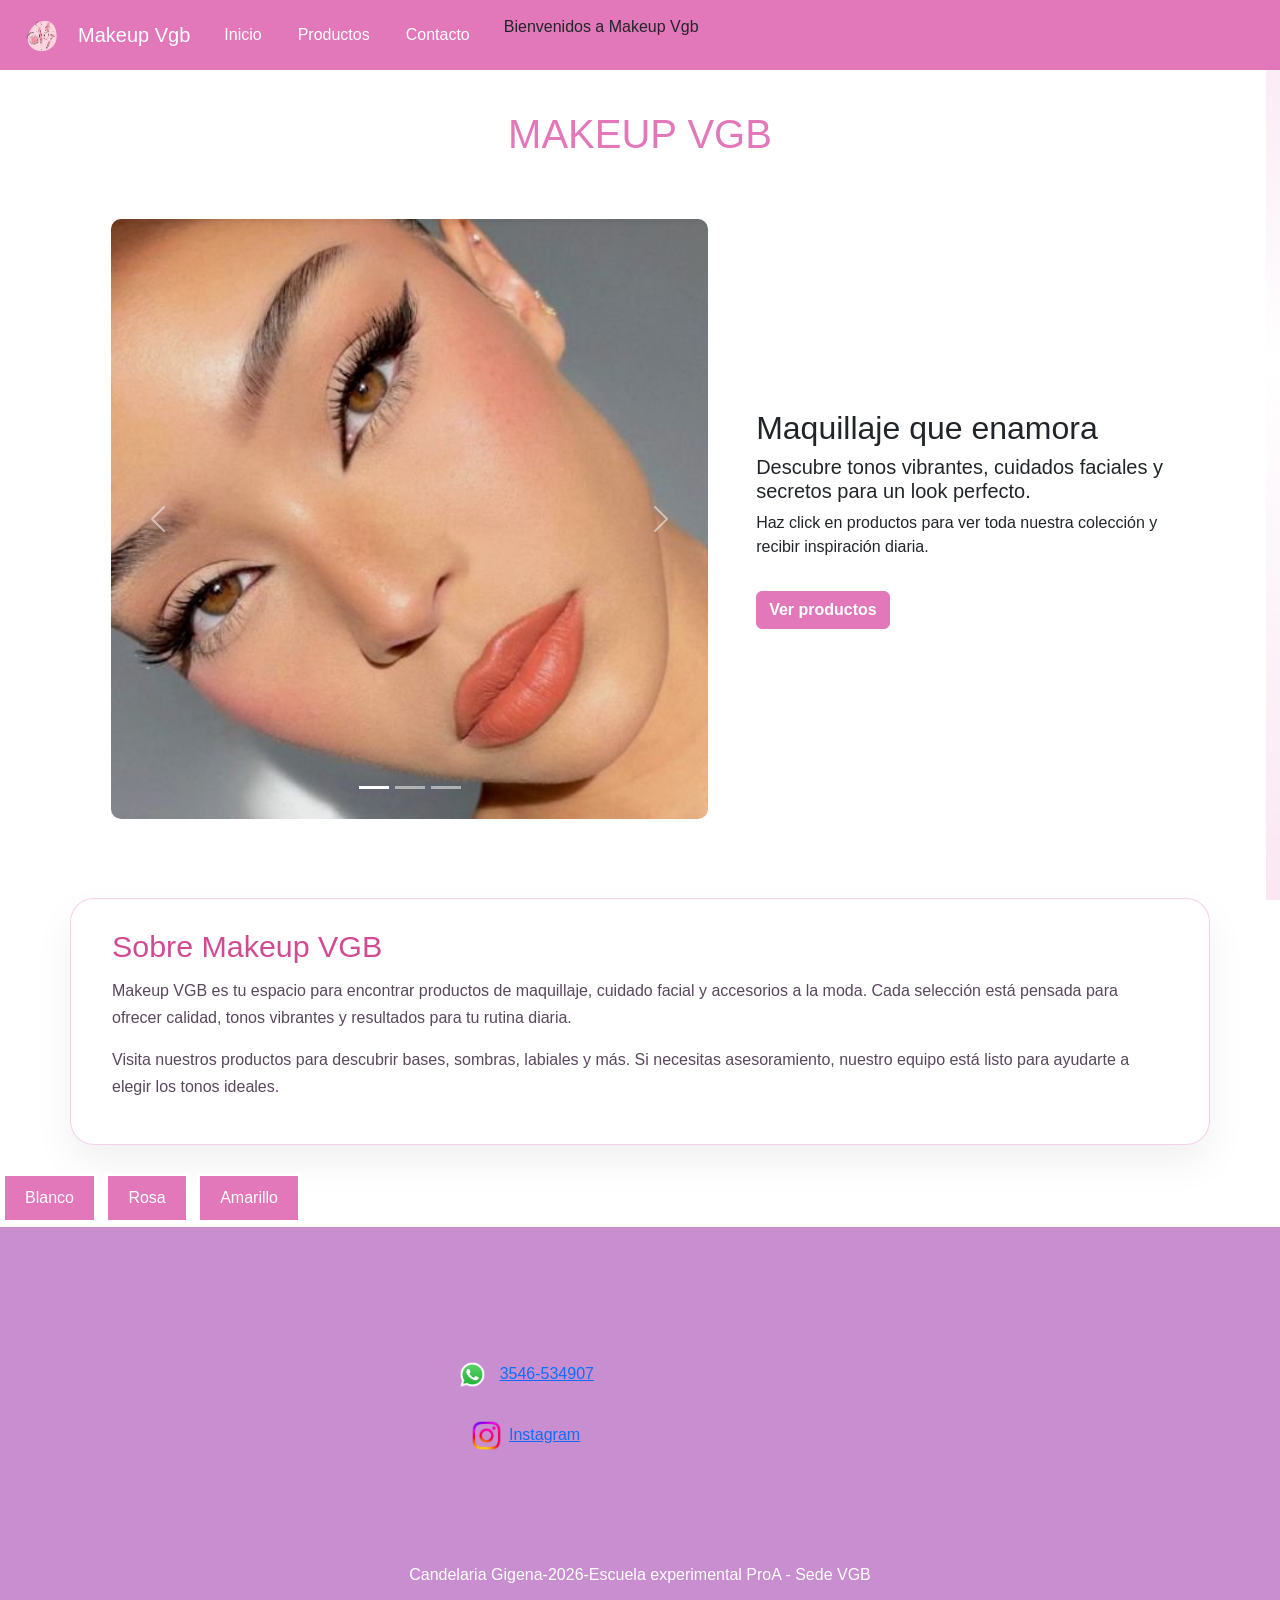
<file: index.html>
<!DOCTYPE html>
<html lang="es">
<head>
    <meta charset="UTF-8">
    <meta name="viewport" content="width=device-width, initial-scale=1.0">
    <title>inicio</title>
    <link href="https://cdn.jsdelivr.net/npm/bootstrap@5.3.3/dist/css/bootstrap.min.css" rel="stylesheet">
    <link rel="stylesheet" href="style.css">
    <link rel="icon" type="image/x-icon" href="img/icono-removebg-preview.png">
</head>
<body>
  <nav class="navbar navbar-expand-lg navbar navbar-dark">
        <div class="container-fluid">
            <a class="navbar-brand d-flex align-items-center" href="#">
                <img src="img/maquillajelogo-removebg-preview.png" alt="Mi logo" width="40">
                <div class="ms-3 d-flex flex-column">
                    <p id="texto" class="mb-0" onclick="window.location.href='index.html'">Makeup Vgb</p>
                </div>
              
            </a>
            <button class="navbar-toggler" type="button" data-bs-toggle="collapse" data-bs-target="#menuBootstrap">
                <span class="navbar-toggler-icon"></span>
            </button>
            <div class="collapse navbar-collapse" id="menuBootstrap">
                <ul class="navbar-nav mb-3 mb-lg-0">
                    <li class="nav-item">
                        <a class="nav-link" href="index.html">Inicio</a>
                    </li>
                    <li class="nav-item">
                        <a class="nav-link" href="productos.html">Productos</a>
                    </li>
                    <li class="nav-item">
                        <a class="nav-link" href="contactos.html">Contacto</a>
                    </li>
                     <div class="ms-3 d-flex flex-column">
                        <p id="texto" class="mb-0" onclick="cambioTexto(this)">Bienvenidos a Makeup Vgb</p>
                    </div>
                </ul>
            </div>
        </div>
    </nav>
   
 <script type="text/Javascript">
    function cambioTexto(texto) {
        texto.innerHTML = "Todos los productos que buscas en un solo lugar";
        texto.style.backgroundColor = "#dda2c7";
    }
 </script>
<h1>MAKEUP VGB</h1>

 <div class="container py-5">
  <div class="row align-items-center gx-5">
    <div class="col-lg-7">
      <div id="carouselExampleIndicators" class="carousel slide my-carousel" data-bs-ride="carousel">
        <div class="carousel-indicators">
          <button type="button" data-bs-target="#carouselExampleIndicators" data-bs-slide-to="0" class="active" aria-current="true" aria-label="Slide 1"></button>
          <button type="button" data-bs-target="#carouselExampleIndicators" data-bs-slide-to="1" aria-label="Slide 2"></button>
          <button type="button" data-bs-target="#carouselExampleIndicators" data-bs-slide-to="2" aria-label="Slide 3"></button>
        </div>
        <div class="carousel-inner">
          <div class="carousel-item active">
            <img src="img/cara.jpg" class="d-block w-100" alt="...">
          </div>
          <div class="carousel-item">
            <img src="img/ojos.jpg" class="d-block w-100" alt="...">
          </div>
          <div class="carousel-item">
            <img src="img/laios.jpg" class="d-block w-100" alt="...">
          </div>
        </div>
        <button class="carousel-control-prev" type="button" data-bs-target="#carouselExampleIndicators" data-bs-slide="prev">
          <span class="carousel-control-prev-icon" aria-hidden="true"></span>
          <span class="visually-hidden">Previous</span>
        </button>
        <button class="carousel-control-next" type="button" data-bs-target="#carouselExampleIndicators" data-bs-slide="next">
          <span class="carousel-control-next-icon" aria-hidden="true"></span>
          <span class="visually-hidden">Next</span>
        </button>
      </div>
    </div>
    <div class="col-lg-5">
        <h2>Maquillaje que enamora</h2>
        <h5>Descubre tonos vibrantes, cuidados faciales y secretos para un look perfecto.</h5>
        <p>Haz click en productos para ver toda nuestra colección y recibir inspiración diaria.</p>
        <a href="productos.html" class="btn btn-pink mt-3">Ver productos</a>
      </div>
    </div>
  </div>
</div>

<section class="container py-4 info-section">
  <div class="row">
    <div class="col-12">
      <h2>Sobre Makeup VGB</h2>
      <p>Makeup VGB es tu espacio para encontrar productos de maquillaje, cuidado facial y accesorios a la moda. Cada selección está pensada para ofrecer calidad, tonos vibrantes y resultados para tu rutina diaria.</p>
      <p>Visita nuestros productos para descubrir bases, sombras, labiales y más. Si necesitas asesoramiento, nuestro equipo está listo para ayudarte a elegir los tonos ideales.</p>
    </div>
  </div>
</section>

<button onclick="cambioColor('white')">Blanco</button>
<button onclick="cambioColor('pink')">Rosa</button>
<button onclick="cambioColor('yellow')">Amarillo</button>
<script type="text/Javascript">
    function cambioColor(color) {
        document.body.style.backgroundColor = color;
    }
 </script>


<footer class="footer">
   <div class="container">
    <div class="row">
      <div class="col-12 text-right">
  <div class="container text-center">
  <div class="row row-cols-2 row-cols-lg-5 g-2 g-lg-3">
    <div class="col">
      <div class="p-3"> <p><img src="img/whatsapp_logo.original_lBw0u7c-removebg-preview.png" width="45" alt="Makeup Vgb"> <a href="https://web.whatsapp.com/" target="_blank">3546-534907</a></p>
      <p><img src="img/ig-removebg-preview.png" width="45" alt="Makeup Vgb"><a class="instagram" href="https://www.instagram.com/?hl=es" target="_blank">Instagram</a></p></div>
    </div>
    <div class="col">
      <div class="p-3"><iframe src="https://www.google.com/maps/embed?pb=!1m18!1m12!1m3!1d1112.2739340228666!2d-64.57139076420773!3d-31.982968930671447!2m3!1f0!2f0!3f0!3m2!1i1024!2i768!4f13.1!3m3!1m2!1s0x95d2b1e3da657ce3%3A0x30e5f90ae19fbd32!2sEscuela%20Experimental%20ProA%20-%20Sede%20VGB!5e1!3m2!1ses!2sar!4v1780592514091!5m2!1ses!2sar" width="350" height="250" style="border:0;" allowfullscreen="" loading="lazy" referrerpolicy="no-referrer-when-downgrade" display="inline-block"></iframe></div>
    </div>
  </div>
        <p>Candelaria Gigena-2026-Escuela experimental ProA - Sede VGB</p>
</div>
</footer>

<script src="https://cdn.jsdelivr.net/npm/bootstrap@5.3.3/dist/js/bootstrap.bundle.min.js"></script>
</body>
</html>
</file>
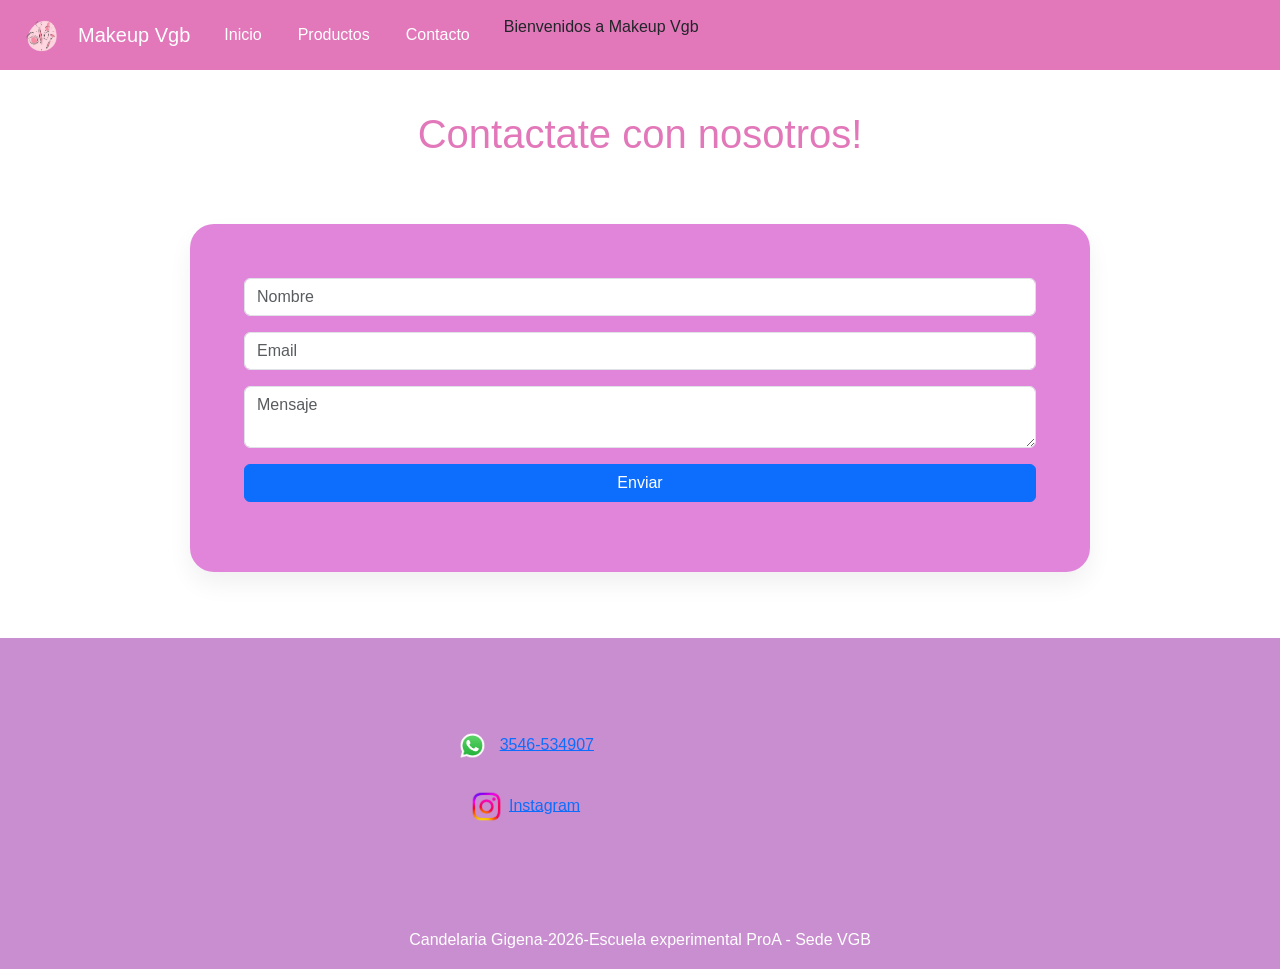
<file: contactos.html>
<!DOCTYPE html>
<html lang="es">
<head>
    <meta charset="UTF-8">
    <meta name="viewport" content="width=device-width, initial-scale=1.0">
    <title>Contactos</title>
    <link href="https://cdn.jsdelivr.net/npm/bootstrap@5.3.3/dist/css/bootstrap.min.css" rel="stylesheet">
    <link rel="stylesheet" href="contactos.css">
    <link rel="icon" type="image/x-icon" href="img/icono-removebg-preview.png">
</head>
<body>
    <nav class="navbar navbar-expand-lg navbar navbar-dark">
        <div class="container-fluid">
            <a class="navbar-brand d-flex align-items-center" href="#">
                <img src="img/maquillajelogo-removebg-preview.png" alt="Mi logo" width="40">
                <div class="ms-3 d-flex flex-column">
                    <p id="texto" class="mb-0" onclick="window.location.href='index.html'">Makeup Vgb</p>
                </div>
              
            </a>
            <button class="navbar-toggler" type="button" data-bs-toggle="collapse" data-bs-target="#menuBootstrap">
                <span class="navbar-toggler-icon"></span>
            </button>
            <div class="collapse navbar-collapse" id="menuBootstrap">
                <ul class="navbar-nav mb-3 mb-lg-0">
                    <li class="nav-item">
                        <a class="nav-link" href="index.html">Inicio</a>
                    </li>
                    <li class="nav-item">
                        <a class="nav-link" href="productos.html">Productos</a>
                    </li>
                    <li class="nav-item">
                        <a class="nav-link" href="contactos.html">Contacto</a>
                    </li>
                     <div class="ms-3 d-flex flex-column">
                        <p id="texto" class="mb-0" onclick="cambioTexto(this)">Bienvenidos a Makeup Vgb</p>
                    </div>
                </ul>
            </div>
        </div>
    </nav>
   
 <script type="text/Javascript">
    function cambioTexto(texto) {
        texto.innerHTML = "Todos los productos que buscas en un solo lugar";
        texto.style.backgroundColor = "#dda2c7";
    }
 </script>

<h1>Contactate con nosotros!</h1>
<div class="input-container">
    <input id="nombre" type="text" placeholder="Nombre" class="form-control mb-3">
    <input id="email" type="email" placeholder="Email" class="form-control mb-3">
    <textarea id="mensaje" placeholder="Mensaje" class="form-control mb-3"></textarea>
    <button type="button" class="btn btn-primary" style="height: 30%; width: 100%;" onclick="enviarFormulario()">Enviar</button>
    <div id="resultado" class="mt-3 text-success"></div>
</div>
<script type="text/javascript">
    function enviarFormulario() {
        var nombre = document.getElementById('nombre').value;
        var email = document.getElementById('email').value;
        var mensaje = document.getElementById('mensaje').value;
        var textoResultado = "Hola " + nombre + ", tu mensaje \"" + mensaje + "\" ha sido enviado correctamente. Nos pondremos en contacto contigo a través de tu email: " + email;
        document.getElementById('resultado').textContent = textoResultado;
    }
</script>

<footer class="footer">
   <div class="container">
    <div class="row">
      <div class="col-12 text-right">
  <div class="container text-center">
  <div class="row row-cols-2 row-cols-lg-5 g-2 g-lg-3">
    <div class="col">
      <div class="p-3"> <p><img src="img/whatsapp_logo.original_lBw0u7c-removebg-preview.png" width="45" alt="Makeup Vgb"> <a href="https://web.whatsapp.com/" target="_blank">3546-534907</a></p>
      <p><img src="img/ig-removebg-preview.png" width="45" alt="Makeup Vgb"><a class="instagram" href="https://www.instagram.com/?hl=es" target="_blank">Instagram</a></p></div>
    </div>
    <div class="col">
      <div class="p-3"><iframe src="https://www.google.com/maps/embed?pb=!1m18!1m12!1m3!1d1112.2739340228666!2d-64.57139076420773!3d-31.982968930671447!2m3!1f0!2f0!3f0!3m2!1i1024!2i768!4f13.1!3m3!1m2!1s0x95d2b1e3da657ce3%3A0x30e5f90ae19fbd32!2sEscuela%20Experimental%20ProA%20-%20Sede%20VGB!5e1!3m2!1ses!2sar!4v1780592514091!5m2!1ses!2sar" width="350" height="250" style="border:0;" allowfullscreen="" loading="lazy" referrerpolicy="no-referrer-when-downgrade" display="inline-block"></iframe></div>
    </div>
  </div>
        <p>Candelaria Gigena-2026-Escuela experimental ProA - Sede VGB</p>
</div>
</footer>

</form>
<script src="https://cdn.jsdelivr.net/npm/@popperjs/core@2.11.8/dist/umd/popper.min.js" integrity="sha384-I7E8VVD/ismYTF4hNIPjVp/Zjvgyol6VFvRkX/vR+Vc4jQkC+hVqc2pM8ODewa9r" crossorigin="anonymous"></script>
<script src="https://cdn.jsdelivr.net/npm/bootstrap@5.3.8/dist/js/bootstrap.min.js" integrity="sha384-G/EV+4j2dNv+tEPo3++6LCgdCROaejBqfUeNjuKAiuXbjrxilcCdDz6ZAVfHWe1Y" crossorigin="anonymous"></script>
</body>
</html>
</file>
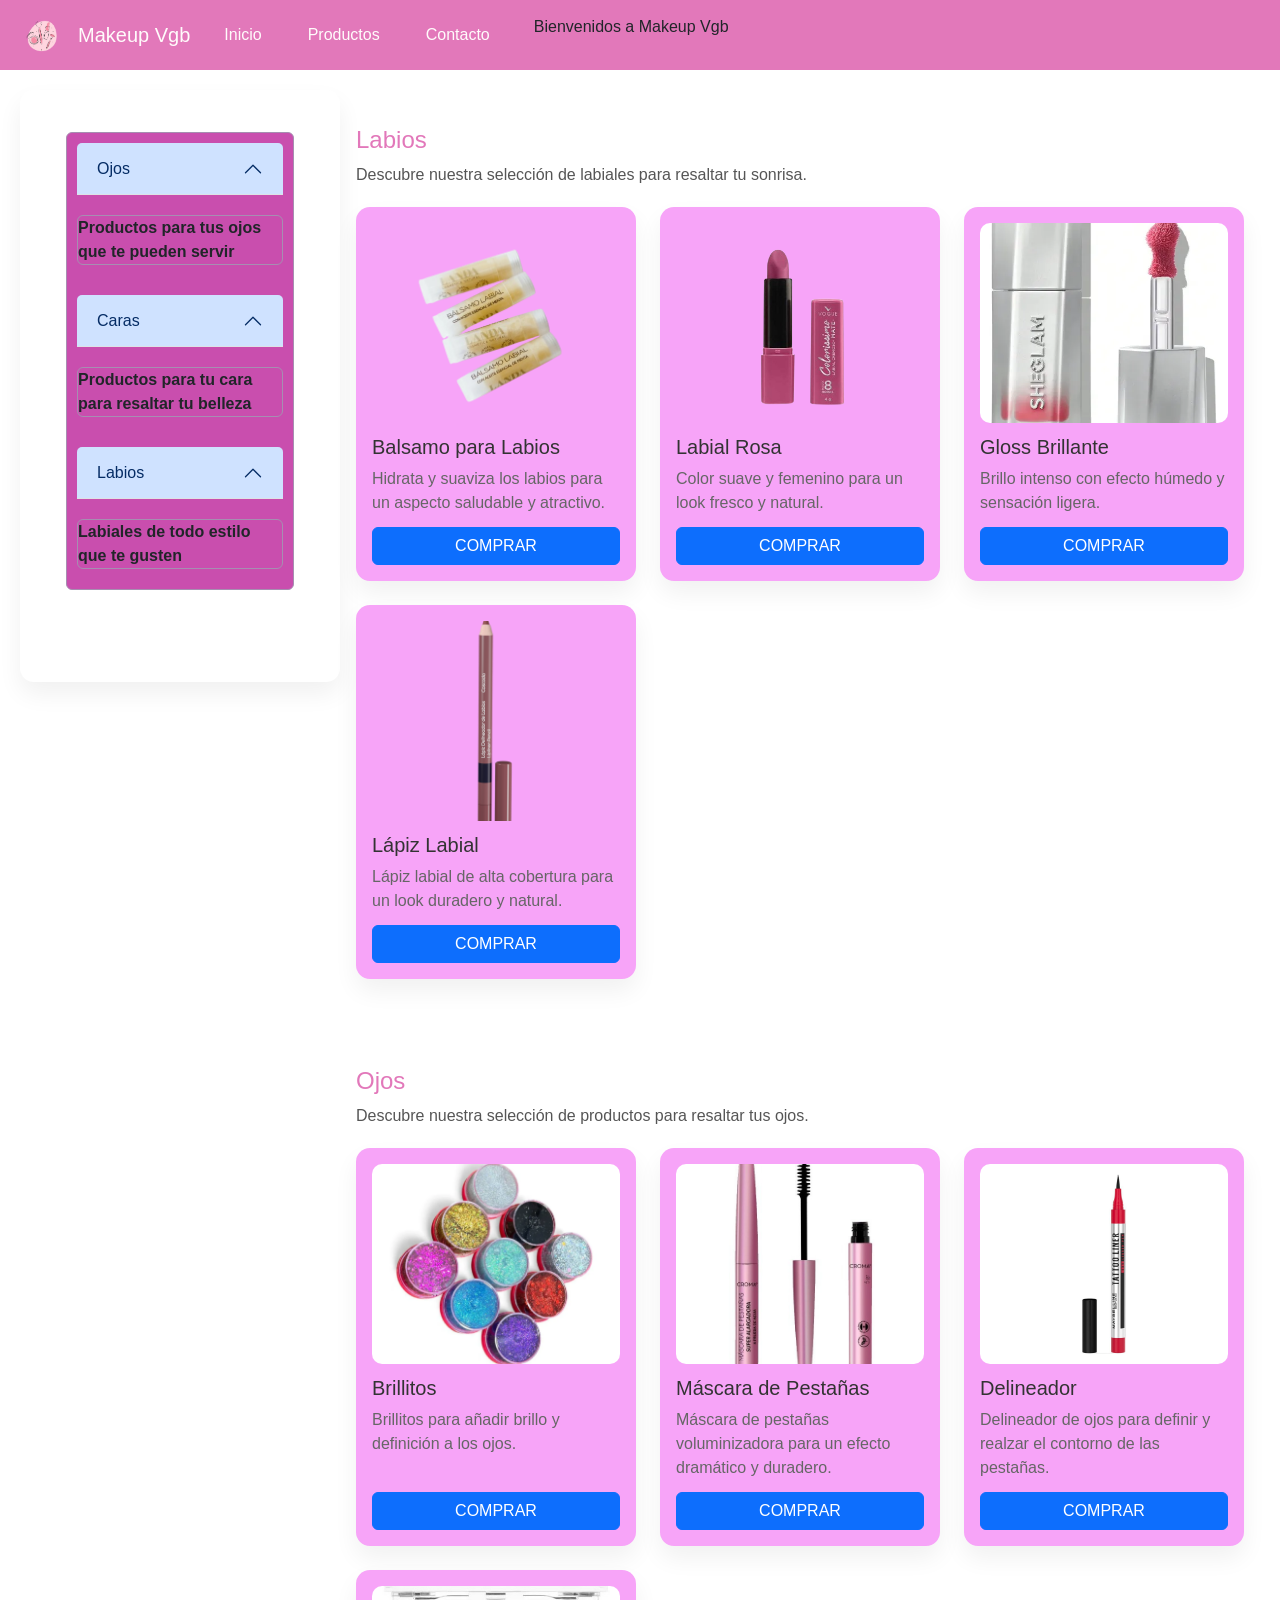
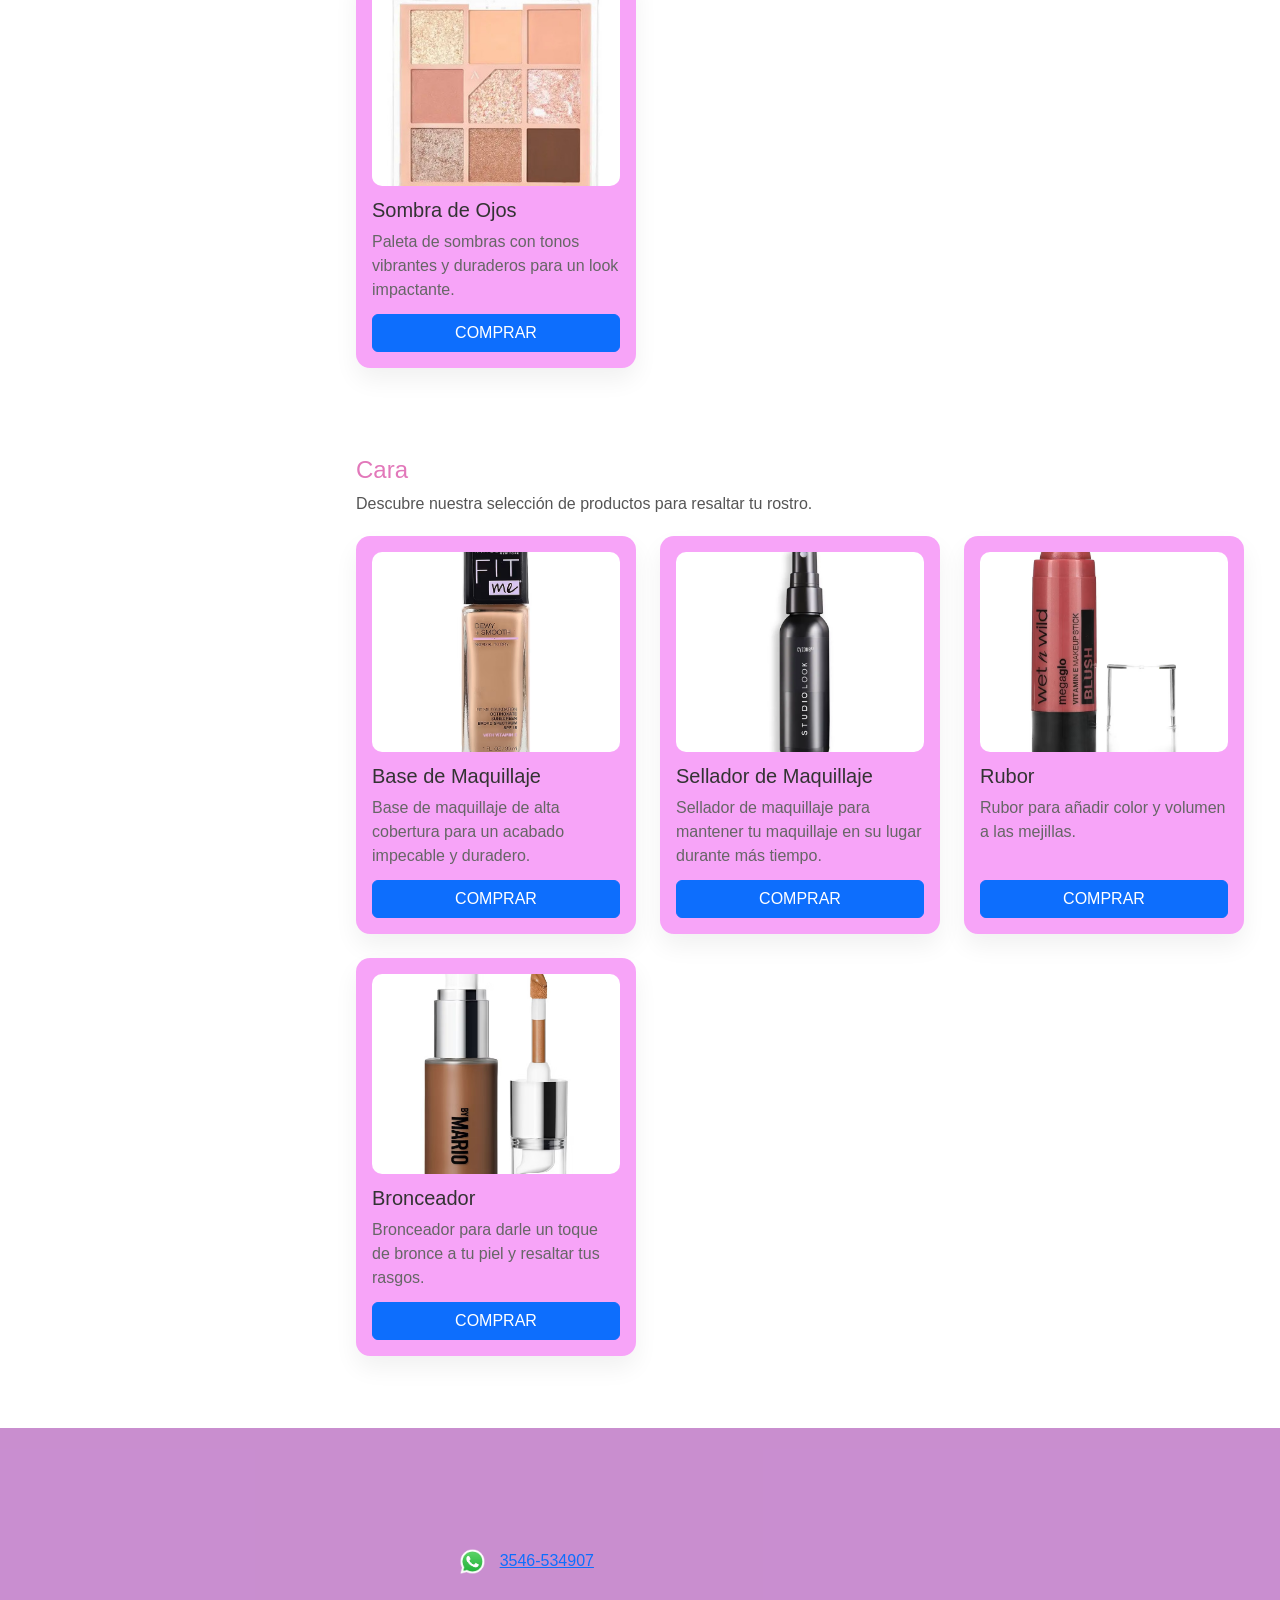
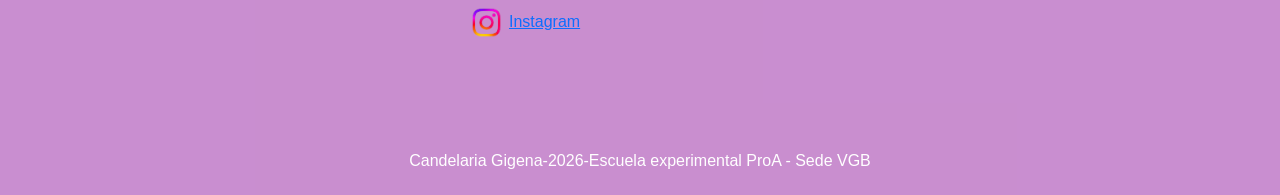
<file: productos.html>
<!DOCTYPE html>
<html lang="es">

<head>
  <meta charset="UTF-8">
  <meta name="viewport" content="width=device-width, initial-scale=1.0">
  <title>Productos</title>
  <link href="https://cdn.jsdelivr.net/npm/bootstrap@5.3.3/dist/css/bootstrap.min.css" rel="stylesheet">
  <link rel="stylesheet" href="productos.css">
  <link rel="icon" type="image/x-icon" href="img/icono-removebg-preview.png">
</head>

<body>
  <nav class="navbar navbar-expand-lg navbar navbar-dark">
    <div class="container-fluid">
      <a class="navbar-brand d-flex align-items-center" href="#">
        <img src="img/maquillajelogo-removebg-preview.png" alt="Mi logo" width="40">
        <div class="ms-3 d-flex flex-column">
          <p id="texto" class="mb-0" onclick="window.location.href='index.html'">Makeup Vgb</p>
        </div>

      </a>
      <button class="navbar-toggler" type="button" data-bs-toggle="collapse" data-bs-target="#menuBootstrap">
        <span class="navbar-toggler-icon"></span>
      </button>
      <div class="collapse navbar-collapse" id="menuBootstrap">
        <ul class="navbar-nav mb-3 mb-lg-0">
          <li class="nav-item">
            <a class="nav-link" href="index.html">Inicio</a>
          </li>
          <li class="nav-item">
            <a class="nav-link" href="productos.html">Productos</a>
          </li>
          <li class="nav-item">
            <a class="nav-link" href="contactos.html">Contacto</a>
          </li>
          <div class="ms-3 d-flex flex-column">
            <p id="texto" class="mb-0" onclick="cambioTexto(this)">Bienvenidos a Makeup Vgb</p>
          </div>
        </ul>
      </div>
    </div>
  </nav>

  <script type="text/Javascript">
    function cambioTexto(texto) {
        texto.innerHTML = "Todos los productos que buscas en un solo lugar";
        texto.style.backgroundColor = "#dda2c7";
    }
 </script>

  <div class="page-layout">
    <aside class="sidebar">

      <section class="sidebar-accordion">
        <div class="accordion" id="accordionExample">
            <div id="collapseOne" class="accordion-collapse collapse show" data-bs-parent="#accordionExample">
              <div class="accordion-body">
                <div class="accordion" id="accordionExample2">
                  <div class="accordion-item">
                    <h2 class="accordion-header">
                      <button class="accordion-button" type="button" data-bs-toggle="collapse"
                        data-bs-target="#collapseTwo" aria-expanded="true" aria-controls="collapseTwo">
                        Ojos
                      </button>
                    </h2>
                    <div id="collapseTwo" class="accordion-collapse collapse show">
                      <div class="accordion-body">
                        <div class="accordion-item">
                          <strong>Productos para tus ojos que te pueden servir</strong>
                        </div>
                      </div>
                    </div>
                    <h2 class="accordion-header">
                      <button class="accordion-button" type="button" data-bs-toggle="collapse"
                        data-bs-target="#collapseThree" aria-expanded="true" aria-controls="collapseThree">
                        Caras
                      </button>
                    </h2>
                    <div>
                      <div id="collapseThree" class="accordion-collapse collapse show">
                        <div class="accordion-body">
                          <div class="accordion-item">
                            <strong>Productos para tu cara para resaltar tu belleza</strong>
                          </div>
                        </div>
                      </div>
                    </div>
                    <h2 class="accordion-header">
                      <button class="accordion-button" type="button" data-bs-toggle="collapse"
                        data-bs-target="#collapseFour" aria-expanded="true" aria-controls="collapseFour">
                        Labios
                      </button>
                    </h2>
                    <div id="collapseFour" class="accordion-collapse collapse show">
                      <div class="accordion-body">
                        <div class="accordion-item">
                          <strong>Labiales de todo estilo que te gusten</strong>
                        </div>
                      </div>
                    </div>
                  </div>
                </div>
              </div>
            </div>
          </div>
      </section>
    </aside>
    <div class="page-content">
  <section id="Labios" class="content" >

    <header>
      <h1>Labios</h1>
      <p>Descubre nuestra selección de labiales para resaltar tu sonrisa.</p>
    </header>
    <main class="content">
      <div class="card-container">
        <div class="col">
          <div class="product-card">
            <img src="img/cuadrado-29-dcbf81eadb8e172a7017549284308308-1024-1024-removebg-preview.png" class="card-img-top" alt="Balsamo para labios">
            <div class="card-body d-flex flex-column">
              <h5 class="card-title">Balsamo para Labios</h5>
              <p class="card-text">Hidrata y suaviza los labios para un aspecto saludable y atractivo.</p>
              <a href="#" class="btn btn-primary mt-auto">COMPRAR</a>
            </div>
          </div>
        </div>
        <div class="col">
          <div class="product-card">
            <img src="img/labial-vogue-colorissimo-cremoso-rosa-amorosa-x-4-gr-removebg-preview.png" class="card-img-top" alt="Labial rosa">
            <div class="card-body d-flex flex-column">
              <h5 class="card-title">Labial Rosa</h5>
              <p class="card-text">Color suave y femenino para un look fresco y natural.</p>
              <a href="#" class="btn btn-primary mt-auto">COMPRAR</a>
            </div>
          </div>
        </div>
        <div class="col">
          <div class="product-card">
            <img src="img/gloos.webp" class="card-img-top" alt="Gloss brillante">
            <div class="card-body d-flex flex-column">
              <h5 class="card-title">Gloss Brillante</h5>
              <p class="card-text">Brillo intenso con efecto húmedo y sensación ligera.</p>
              <a href="#" class="btn btn-primary mt-auto">COMPRAR</a>
            </div>
          </div>
        </div>
        <div class="col">
          <div class="product-card">
            <img src="img/8f1b1b8b-9dcb-4af4-bbc9-6d465c9969e2.tmp" class="card-img-top" alt="Lápiz labial">
            <div class="card-body d-flex flex-column">
              <h5 class="card-title">Lápiz Labial</h5>
              <p class="card-text">Lápiz labial de alta cobertura para un look duradero y natural.</p>
              <a href="#" class="btn btn-primary mt-auto">COMPRAR</a>
            </div>
          </div>
        </div>
      </div>
    </main>
  </section>
<section id="Ojos" class="content">
    <header>
      <h1>Ojos</h1>
      <p>Descubre nuestra selección de productos para resaltar tus ojos.</p>
    </header>
    <main class="content">
      <div class="card-container">
        <div class="col">
          <div class="product-card">
            <img src="img/billooo.webp" class="card-img-top" alt="Brillitos">
            <div class="card-body d-flex flex-column">
              <h5 class="card-title">Brillitos</h5>
              <p class="card-text">Brillitos para añadir brillo y definición a los ojos.</p>
              <a href="#" class="btn btn-primary mt-auto">COMPRAR</a>
            </div>
          </div>
        </div>
        <div class="col">
          <div class="product-card">
            <img src="img/mascara2.jpg" class="card-img-top" alt="Máscara de pestañas">
            <div class="card-body d-flex flex-column">
              <h5 class="card-title">Máscara de Pestañas</h5>
              <p class="card-text">Máscara de pestañas voluminizadora para un efecto dramático y duradero.</p>
              <a href="#" class="btn btn-primary mt-auto">COMPRAR</a>
            </div>
          </div>
        </div>
        <div class="col">
          <div class="product-card">
            <img src="img/delineador.png" class="card-img-top" alt="Delineador">
            <div class="card-body d-flex flex-column">
              <h5 class="card-title">Delineador</h5>
              <p class="card-text">Delineador de ojos para definir y realzar el contorno de las pestañas.</p>
              <a href="#" class="btn btn-primary mt-auto">COMPRAR</a>
            </div>
          </div>
        </div>
        <div class="col">
          <div class="product-card">
            <img src="img/sombra.jpg" class="card-img-top" alt="Sombra de ojos">
            <div class="card-body d-flex flex-column">
              <h5 class="card-title">Sombra de Ojos</h5>
              <p class="card-text">Paleta de sombras con tonos vibrantes y duraderos para un look impactante.</p>
              <a href="#" class="btn btn-primary mt-auto">COMPRAR</a>
            </div>
          </div>
        </div>
      </div>
    </main>
  </section>
<section id="Cara" class="content">
    <header>
      <h1>Cara</h1>
      <p>Descubre nuestra selección de productos para resaltar tu rostro.</p>
    </header>
    <main class="content">
      <div class="card-container">
        <div class="col">
          <div class="product-card">
            <img src="img/base.avif" class="card-img-top" alt="Base de maquillaje">
            <div class="card-body d-flex flex-column">
              <h5 class="card-title">Base de Maquillaje</h5>
              <p class="card-text">Base de maquillaje de alta cobertura para un acabado impecable y duradero.</p>
              <a href="#" class="btn btn-primary mt-auto">COMPRAR</a>
            </div>
          </div>
        </div>
        <div class="col">
          <div class="product-card">
            <img src="img/selladdoorr3.webp" class="card-img-top" alt="Sellador de maquillaje">
            <div class="card-body d-flex flex-column">
              <h5 class="card-title">Sellador de Maquillaje</h5>
              <p class="card-text">Sellador de maquillaje para mantener tu maquillaje en su lugar durante más tiempo.</p>
              <a href="#" class="btn btn-primary mt-auto">COMPRAR</a>
            </div>
          </div>
        </div>
        <div class="col">
          <div class="product-card">
            <img src="img/rubor.avif" class="card-img-top" alt="Rubor">
            <div class="card-body d-flex flex-column">
              <h5 class="card-title">Rubor</h5>
              <p class="card-text">Rubor para añadir color y volumen a las mejillas.</p>
              <a href="#" class="btn btn-primary mt-auto">COMPRAR</a>
            </div>
          </div>
        </div>
        <div class="col">
          <div class="product-card">
            <img src="img/bronceador.avif" class="card-img-top" alt="Bronceador">
            <div class="card-body d-flex flex-column">
              <h5 class="card-title">Bronceador</h5>
              <p class="card-text">Bronceador para darle un toque de bronce a tu piel y resaltar tus rasgos.</p>
              <a href="#" class="btn btn-primary mt-auto">COMPRAR</a>
            </div>
          </div>
        </div>
      </div>
    </main>
  </section>
    </div>
  </div>

<footer class="footer">
   <div class="container">
    <div class="row">
      <div class="col-12 text-right">
  <div class="container text-center">
  <div class="row row-cols-2 row-cols-lg-5 g-2 g-lg-3">
    <div class="col">
      <div class="p-3"> <p><img src="img/whatsapp_logo.original_lBw0u7c-removebg-preview.png" width="45" alt="Makeup Vgb"> <a href="https://web.whatsapp.com/" target="_blank">3546-534907</a></p>
      <p><img src="img/ig-removebg-preview.png" width="45" alt="Makeup Vgb"><a class="instagram" href="https://www.instagram.com/?hl=es" target="_blank">Instagram</a></p></div>
    </div>
    <div class="col">
      <div class="p-3"><iframe src="https://www.google.com/maps/embed?pb=!1m18!1m12!1m3!1d1112.2739340228666!2d-64.57139076420773!3d-31.982968930671447!2m3!1f0!2f0!3f0!3m2!1i1024!2i768!4f13.1!3m3!1m2!1s0x95d2b1e3da657ce3%3A0x30e5f90ae19fbd32!2sEscuela%20Experimental%20ProA%20-%20Sede%20VGB!5e1!3m2!1ses!2sar!4v1780592514091!5m2!1ses!2sar" width="350" height="250" style="border:0;" allowfullscreen="" loading="lazy" referrerpolicy="no-referrer-when-downgrade" display="inline-block"></iframe></div>
    </div>
  </div>
        <p>Candelaria Gigena-2026-Escuela experimental ProA - Sede VGB</p>
</div>
</footer>


  <script src="https://cdn.jsdelivr.net/npm/@popperjs/core@2.11.8/dist/umd/popper.min.js"
    integrity="sha384-I7E8VVD/ismYTF4hNIPjVp/Zjvgyol6VFvRkX/vR+Vc4jQkC+hVqc2pM8ODewa9r"
    crossorigin="anonymous"></script>
  <script src="https://cdn.jsdelivr.net/npm/bootstrap@5.3.8/dist/js/bootstrap.min.js"
    integrity="sha384-G/EV+4j2dNv+tEPo3++6LCgdCROaejBqfUeNjuKAiuXbjrxilcCdDz6ZAVfHWe1Y"
    crossorigin="anonymous"></script>
</body>

</html>
</file>
<file: style.css>
body {
    margin: 0;
    font-family: Arial, sans-serif;
    overflow-y: scroll;
    -ms-overflow-style: none;
    scrollbar-width: none;
}

body::-webkit-scrollbar {
    width: 0;
    background: transparent;
}

body::after {
    content: "";
    position: fixed;
    top: 0;
    right: 0;
    width: 14px;
    height: 100%;
    pointer-events: none;
    background: linear-gradient(180deg, rgba(226,120,186,0.18), rgba(255,255,255,0) 40%, rgba(226,120,186,0.18));
    z-index: 9999;
}

.info-section {
    background: rgba(255, 255, 255, 0.9);
    border: 1px solid rgba(226, 120, 186, 0.35);
    border-radius: 24px;
    box-shadow: 0 18px 40px rgba(0, 0, 0, 0.06);
    padding: 28px 24px;
    margin: 24px auto;
}

.info-section h2 {
    color: #d24b92;
    font-size: 1.9rem;
    margin-bottom: 0.8rem;
}

.info-section p {
    color: #59475c;
    line-height: 1.7;
    margin-bottom: 0.9rem;
}

.navbar {
    background-color: #e278ba;
    padding: 10px;
}


.navbar img {
    width: 40px;
}


.navbar ul {
    list-style: none;
    padding: 0;
    margin: 0;
}


.navbar li {
    display: inline-block;
    margin: 0 10px;
}

.navbar a {
    text-decoration: none;
    color: white;
}


.navbar a:hover {
    color: #ffd7f0;
}

.navbar-nav {
    margin-right: auto;
}
h1 {
    text-align: center;
    color: #e278ba;
    margin-top: 40px;
}
.my-carousel {
    width: 100%;
    margin: 0;
}
.my-carousel .carousel-item img {
    width: 100%;
    height: 600px;
    object-fit: cover;
    border-radius: 10px;
}


.text-pink {
    color: #e278ba;
}
.btn-pink {
    background-color: #e278ba;
    border-color: #e278ba;
    color: white;
    font-weight: bold;
}
.btn-pink:hover {
    background-color: #c25a94;
    border-color: #c25a94;
    
}

button {
    background-color: #e278ba;
    border:solid;
    color: white;
    padding: 10px 20px;
    text-align-last: justify;
    text-decoration: none;
    display: inline-block;
    font-size: 16px;
    margin: 4px 2px;
    cursor:auto;
}

footer {
    background-color: #c88ccffa;
    color: white;
    text-align: center;
    padding: 1px;
    display: block;
    align-items: center;
    padding: 1rem;
}
.row{
    display: inline-flex;
    flex-wrap: wrap;
    margin:5px;
    align-items: center;
    align-content: center;
}
.col {
  flex: 1 1 220px;
  max-width: 280px;
  box-sizing: border-box;
}
</file>
<file: contactos.css>
body {
    margin: 0;
    font-family: Arial, sans-serif;
}


.navbar {
    background-color: #e278ba;
    padding: 10px;
}


.navbar img {
    width: 40px;
}


.navbar ul {
    list-style: none;
    padding: 0;
    margin: 0;
}


.navbar li {
    display: inline-block;
    margin: 0 10px;
}

.navbar a {
    text-decoration: none;
    color: rgb(255, 255, 255);
}


.navbar a:hover {
    color: pink;
}

.navbar-nav {
    margin-right: auto;
}

h1 {
    text-align: center;
    color: #e278ba;
    margin-top: 40px;
}
.form-container {
    max-width:800px;
    margin: 40px auto;
    padding: 20px;
    background: #c57979;
    border-radius: 45px;
    box-shadow: 24px rgba(0, 0, 0, 0.06);
}
footer {
    background-color: #c88ccffa;
    color: white;
    text-align: center;
    padding: 1px;
    display: block;
    align-items: center;
}
.row{
    display: inline-flex;
    flex-wrap: wrap;
   
    align-items: center;
    align-content: center;
}
.col {
  flex:  150px;
  max-width: 280px;
  box-sizing: border-box;
}

.input-container {
    max-width: 900px;
    max-height: 810px;
    margin: 66px auto;
    padding: 54px;
    background: rgba(221, 120, 213, 0.9);
    border-radius: 24px;
    box-shadow: 0 12px 24px rgba(0, 0, 0, 0.06);
}
</file>
<file: productos.css>
body {
    margin: 0;
    font-family: Arial, sans-serif;
}


.navbar {
    background-color: #e278ba;
    padding: 10px;
}


.navbar img {
    width: 40px;
}


.navbar ul {
    list-style: none;
    padding: 0;
    margin: 0;
}


.navbar li {
    display: inline-block;
    margin: 0 10px;
}

.navbar a {
    text-decoration: none;
    color: rgb(255, 251, 251);
}


.navbar a:hover {
    color: pink;
}

.navbar-nav {
    margin-right: auto;
}

.navbar-nav li {
    margin-right: 20px;
}
.page-layout {
  display: flex;
  align-items: flex-start;
  gap: 0;
  padding: 20px;
  background: #ffffff;
}

.sidebar {
  width: 320px;
  background: #ffffff;
  border-radius: 14px;
  padding: 20px;
  margin: 0;
  box-shadow: 0 12px 24px rgba(0, 0, 0, 0.06);
}

.sidebar header h2 {
  margin: 0 0 14px;
  font-size: 1.25rem;
  color: #ffffff;
}

.tag-list {
  list-style: none;
  padding: 0;
  margin: 0 0 18px;
  display: flex;
  flex-wrap: wrap;
  gap: 10px;
}

.tag-list li {
  background: #f3e0ff;
  color: #aa5497;
  padding: 8px 12px;
  border-radius: 999px;
  font-size: 0.9rem;
}
section {
  display: block;
  width: auto;
  flex: 1;
  min-width: 250px;
  margin: 0 0 40px;
  padding: 12px 16px;
}

.page-content {
  flex: 1;
  min-width: 0;
}
section header {
  margin-bottom: 20px;
  display:flexbox;
  flex: content;
}
section header h1 {
  margin: 24px 0 8px;
  font-size: 1.5rem;
  color: #e278ba;
}
section header p {
  margin: 8px 0 0;

  color: #555;

}
main {
  flex: 1;
  min-width: 250px;
}
.card-container {
  display: flex;
  gap: 24px;
  flex-wrap: wrap;
  width: 100%;
}




.content {
  flex: 1;
  min-width: 250px;
}


.col {
  flex: 1 1 220px;
  max-width: 280px;
  box-sizing: border-box;
}

.product-card {
  width: 100%;
  display: flex;
  flex-direction: column;
  padding: 16px;
  background: #f7a4f8;
  border-radius: 14px;
  box-shadow: 0 12px 24px rgba(0, 0, 0, 0.06);
  box-sizing: border-box;
  height: 100%;
}

.card-img-top {
  width: 100%;
  height: 200px;
  object-fit: cover;
  border-radius: 10px;
  margin-bottom: 12px;
}

.card-title {
  margin-bottom: 8px;
  color: #333;
}

.card-text {
  margin-bottom: 12px;
  color: #666;
}

.accordion {
    width: 100%;
    margin: 0;
}

.accordion-item {
    background-color: #c94eae;
    border: 1px solid #a68eb1;
    border-radius: 20px;
    margin-bottom: 10px;
}
.accordion-text-center{
    text-align: center;
    
}
.accordion-header {
    padding: 10px;
    cursor: pointer;
    color: rgb(221, 207, 218);
    font-weight: bold;
}
.accordion-body {
    padding: 10px;
    color: #e278ba;
}
.accordion-button {
    background-color: rgb(194, 80, 118);
    border: rgb(153, 118, 144);
    color: rgb(212, 170, 212);
    font-size: 16px;
    width: 100%;
    text-align: left;
}
.lateral-container {
   display:inline-block;
    gap: 20px;
    padding: 20px;
    background: #e9bfe9;
    border-radius: 14px;
    box-shadow: 0 12px 24px rgba(0, 0, 0, 0.06);

}

#ojos, #cara, #labios{
  
  display: flex;
  flex-direction:row;
  flex-wrap:nowrap;
} 

.section-container {
  display: flex;
  gap: 20px;
  flex-wrap: wrap;
  align-items: flex-start;

}
.accordion-right {
    width: 100%;
    margin: 0;
}
.accordion-column {
    display: flex;
    flex-direction:initial;
    gap: 10px;
    align-items: flex-start;
}
.accordion-column .accordion-item {
    flex: 1;
    margin-bottom: 0;
}
#labios{
  display: inline-block;
  align-items: flex-start;
}

@media (max-width: 900px) {
  .col {
    flex: 1 1 calc(50% - 24px);
    max-width: none;
  }
}

@media (max-width: 600px) {
  .col {
    flex: 1 1 100%;
    max-width: none;
  }
  .product-card { padding: 12px; }
  .card-img-top { height: 180px; }
}

footer {
    background-color: #c88ccffa;
    color: white;
    text-align: center;
    padding: 1px;
    display: block;
    align-items: center;
}
.row{
    display: inline-flex;
    flex-wrap: wrap;
    margin:5px;
    align-items: center;
    align-content: center;
}
</file>
